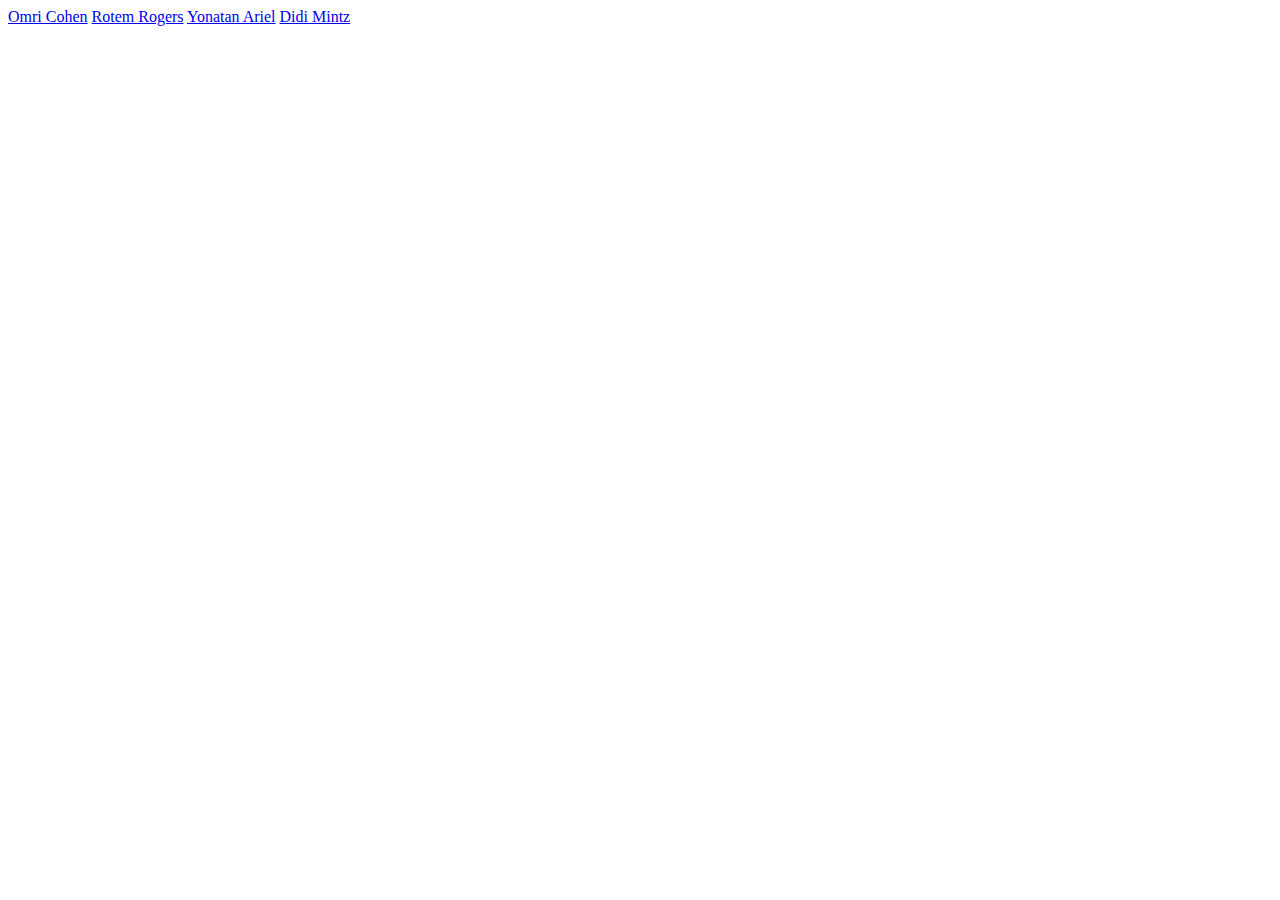
<file: Index.html>
<!DOCTYPE html>
<html lang="en">
<head>
    <meta charset="UTF-8">
    <meta http-equiv="X-UA-Compatible" content="IE=edge">
    <meta name="viewport" content="width=device-width, initial-scale=1.0">
    <title>Document</title>
</head>
<body>
    <a href="./Memory Cards Game/index.html">Omri  Cohen</a>
    <a href="./memory_game_Rotem/index.html">Rotem Rogers</a>
    <a href="./memory_game/levels.html">Yonatan Ariel</a>
    <a href="team10/memory_game-dd/game.js">Didi Mintz</a>
</body>
</html>
</file>
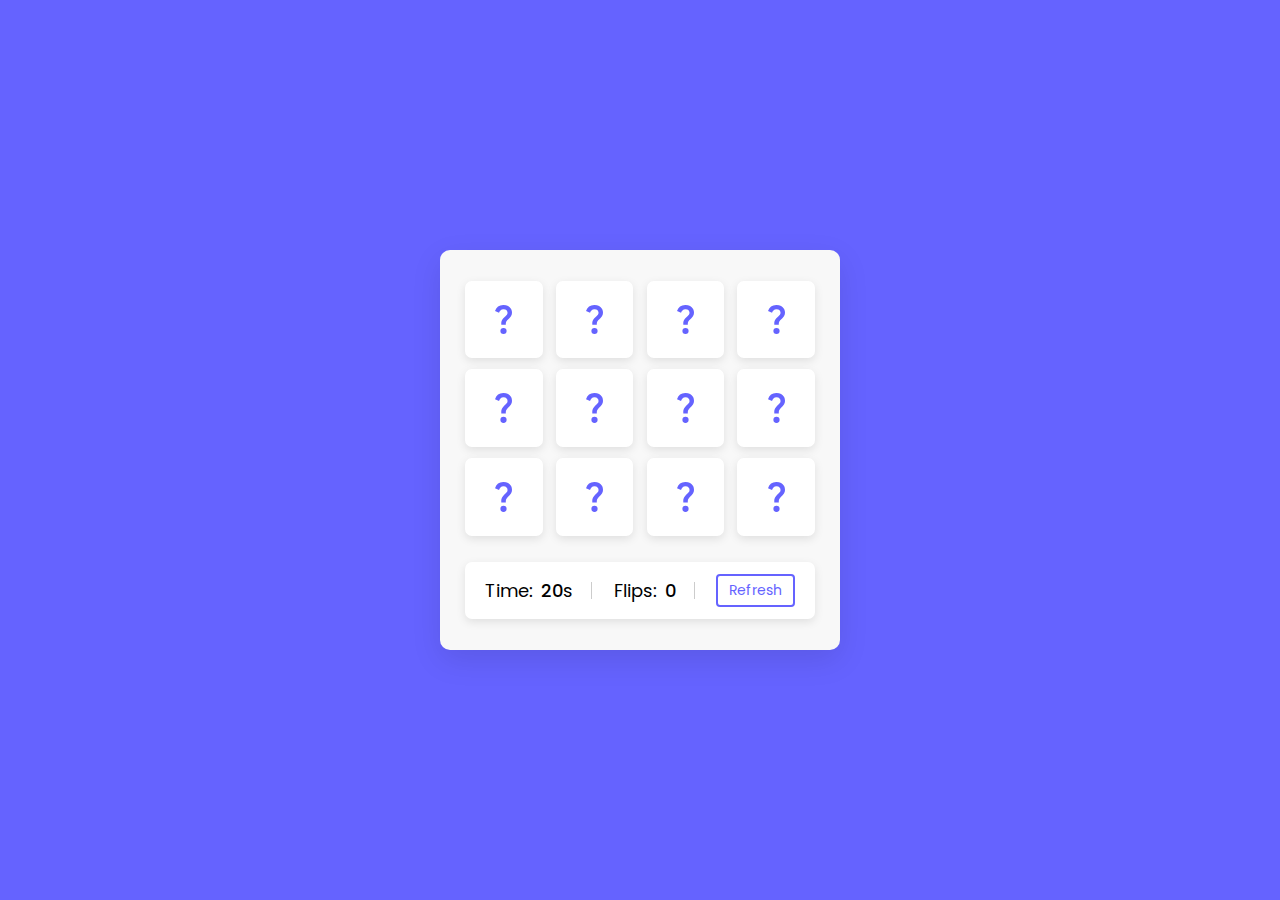
<file: Memory Cards Game/index.html>
<!DOCTYPE html>
<!-- Coding By CodingNepal - youtube.com/codingnepal -->
<html lang="en" dir="ltr">
  <head>
    <meta charset="utf-8">  
    <title>Memory Card Game | CodingNepal</title>
    <link rel="stylesheet" href="style.css">
    <meta name="viewport" content="width=device-width, initial-scale=1.0">
  </head>
  <body>
    <div class="wrapper">
      <ul class="cards">
        <li class="card">
          <div class="view front-view">
            <img src="images/que_icon.svg" alt="icon">
          </div>
          <div class="view back-view">
            <img src="images/img-1.png" alt="card-img">
          </div>
        </li>
        <li class="card">
          <div class="view front-view">
            <img src="images/que_icon.svg" alt="icon">
          </div>
          <div class="view back-view">
            <img src="images/img-2.png" alt="card-img">
          </div>
        </li>
        <li class="card">
          <div class="view front-view">
            <img src="images/que_icon.svg" alt="icon">
          </div>
          <div class="view back-view">
            <img src="images/img-3.png" alt="card-img">
          </div>
        </li>
        <li class="card">
          <div class="view front-view">
            <img src="images/que_icon.svg" alt="icon">
          </div>
          <div class="view back-view">
            <img src="images/img-4.png" alt="card-img">
          </div>
        </li>
        <li class="card">
          <div class="view front-view">
            <img src="images/que_icon.svg" alt="icon">
          </div>
          <div class="view back-view">
            <img src="images/img-5.png" alt="card-img">
          </div>
        </li>
        <li class="card">
          <div class="view front-view">
            <img src="images/que_icon.svg" alt="icon">
          </div>
          <div class="view back-view">
            <img src="images/img-6.png" alt="card-img">
          </div>
        </li>
        <li class="card">
          <div class="view front-view">
            <img src="images/que_icon.svg" alt="icon">
          </div>
          <div class="view back-view">
            <img src="images/img-5.png" alt="card-img">
          </div>
        </li>
        <li class="card">
          <div class="view front-view">
            <img src="images/que_icon.svg" alt="icon">
          </div>
          <div class="view back-view">
            <img src="images/img-6.png" alt="card-img">
          </div>
        </li>
        <li class="card">
          <div class="view front-view">
            <img src="images/que_icon.svg" alt="icon">
          </div>
          <div class="view back-view">
            <img src="images/img-1.png" alt="card-img">
          </div>
        </li>
        <li class="card">
          <div class="view front-view">
            <img src="images/que_icon.svg" alt="icon">
          </div>
          <div class="view back-view">
            <img src="images/img-2.png" alt="card-img">
          </div>
        </li>
        <li class="card">
          <div class="view front-view">
            <img src="images/que_icon.svg" alt="icon">
          </div>
          <div class="view back-view">
            <img src="images/img-3.png" alt="card-img">
          </div>
        </li>
        <li class="card">
          <div class="view front-view">
            <img src="images/que_icon.svg" alt="icon">
          </div>
          <div class="view back-view">
            <img src="images/img-4.png" alt="card-img">
          </div>
        </li>
        <div class="details">
          <p class="time">Time: <span><b>20</b>s</span></p>
          <p class="flips">Flips: <span><b>0</b></span></p>
          <button>Refresh</button>
        </div>
      </ul>
    </div>

    <script src="script.js"></script>
    
  </body>
</html>
</file>
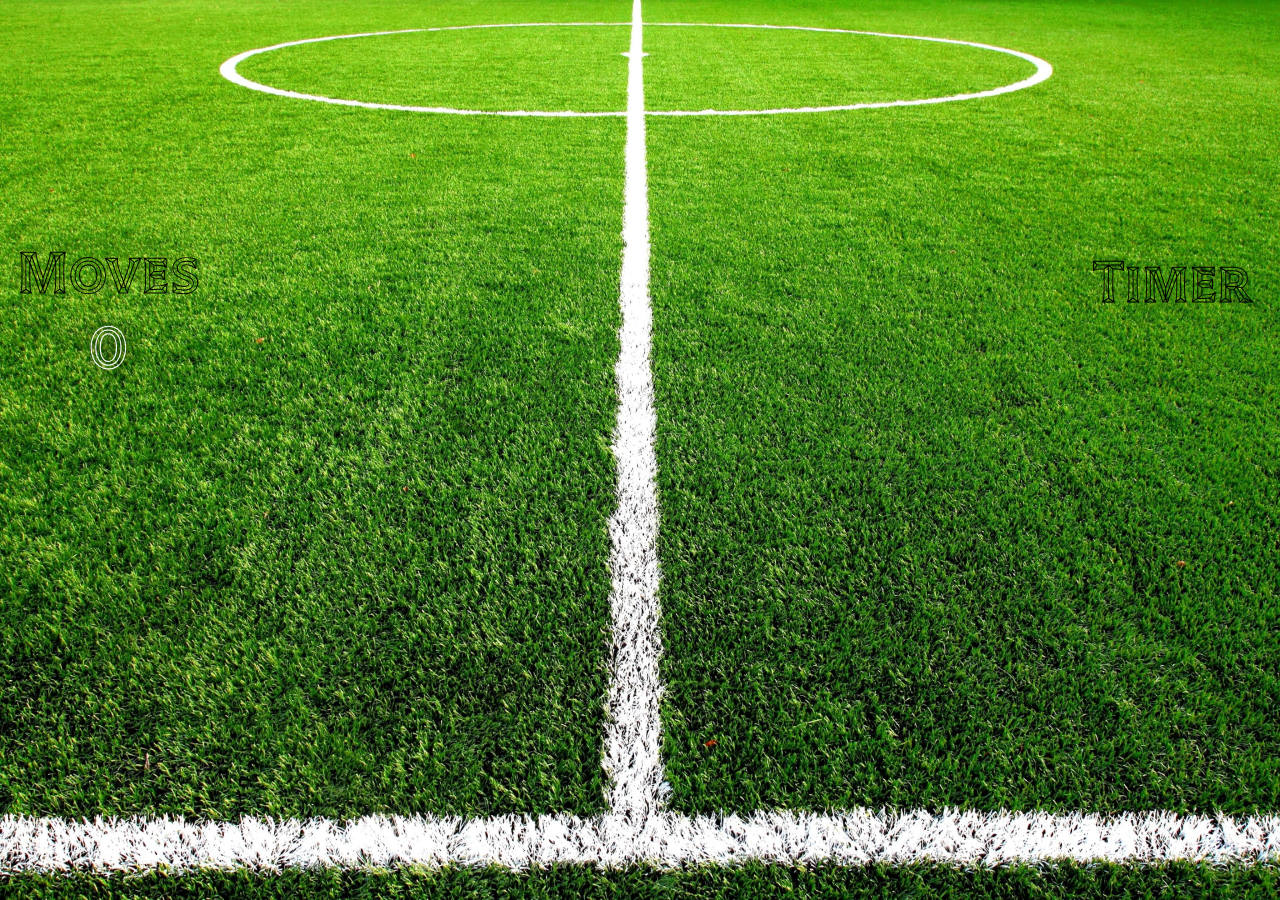
<file: memory_game/index.html>
<html lang="en">
  <head>
    <meta charset="UTF-8" />
    <meta http-equiv="X-UA-Compatible" content="IE=edge" />
    <meta name="viewport" content="width=device-width, initial-scale=1.0" />
    <title>memory game</title>
    <link rel="stylesheet" href="memory.css">
    <link rel="stylesheet" href="https://fonts.google.com/specimen/Tilt Prism">
    <style>  @import url('https://fonts.googleapis.com/css2?family=Tilt+Prism&display=swap');</style>
  </head>
  <body>
    <div id="game">
        <!-- <div><h1 class="title"><center>Memory Game</center></h1></div> -->
      <div class="progress">
        <div id="moves"><h1><center>Moves<br><span id="movesText" style="color: white; ">0</span></center></h1></div>
        <div id="stopWatch"><h1><center>Timer<br><span id="clock" style="color: white; "></span></center></h1></div>
      </div>
    <div id="board">
      <!-- <div class="cardFront"><img src="ron.jpg" alt="player" class="frontPhotos"></div>  -->
      <!-- <div class="cardBack">?</div>  -->
    
    </div>
    <!-- <button><h1 id="h1Button"><center>Start</center></h1></button> -->
  </div>
  <script src="memory_game.js"></script>
  </body>
</html>
</file>
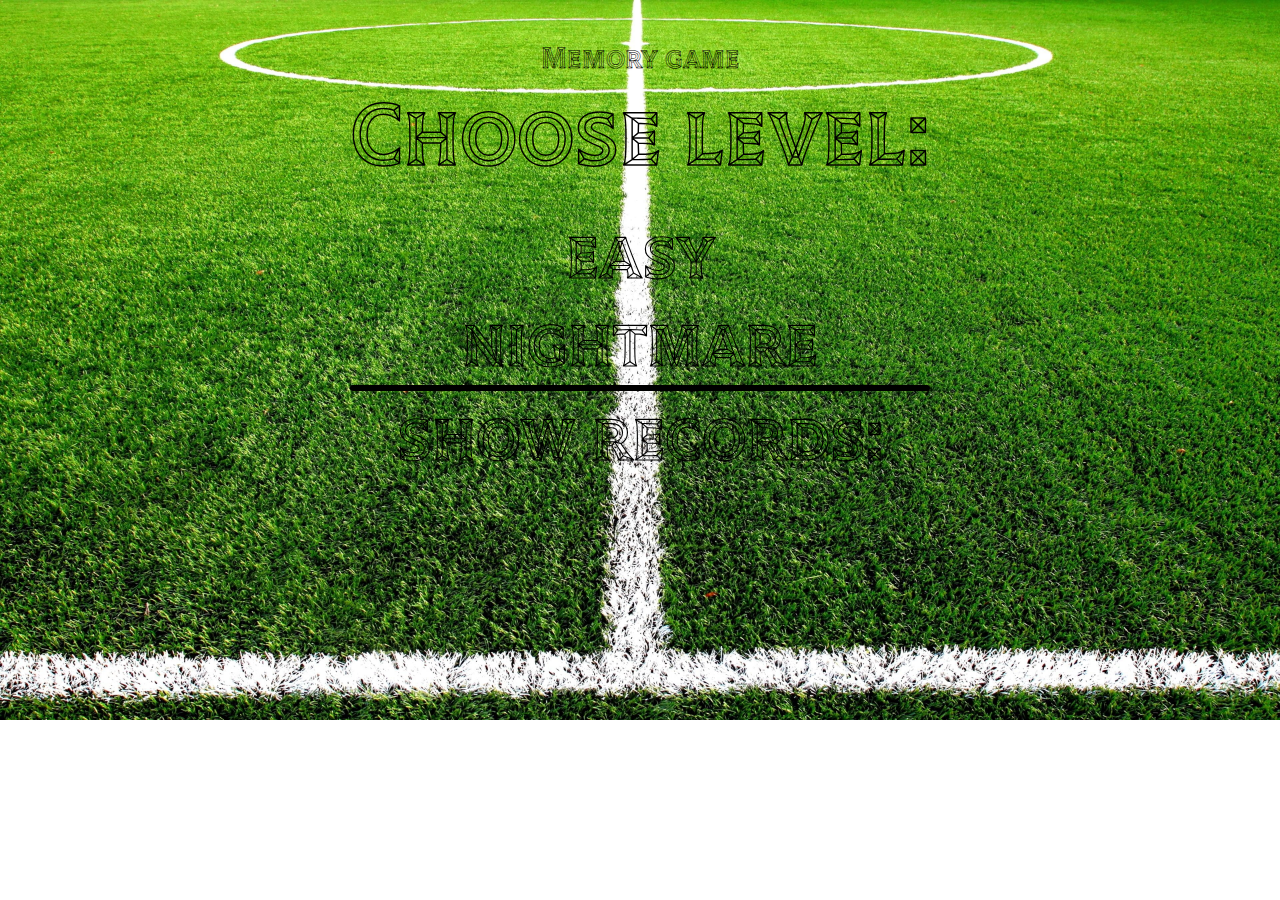
<file: memory_game/levels.html>
<!DOCTYPE html>
<html lang="en">
<head>
    <meta charset="UTF-8">
    <meta http-equiv="X-UA-Compatible" content="IE=edge">
    <meta name="viewport" content="width=device-width, initial-scale=1.0">
    <title>levels</title>
    <link rel="stylesheet" href="levels.css">
    <link rel="stylesheet" href="https://fonts.google.com/specimen/Tilt Prism">
    <style>  @import url('https://fonts.googleapis.com/css2?family=Tilt+Prism&display=swap');</style>

</head>
<body style="display: flex; align-items: center;" >
    <div id="container" style="text-align: center;">
        <h1>Memory game</h1>
    <h2 id="h2">Choose level:</h2><br>
        <button id="easy">easy</button><br>
        <button id="nightmare">nightmare</button>
        <hr>
        <button id="records">show records:</button>
        <p class="record"></p>
        <h1 class="record"></h1>
    <script src="levels.js"></script>
    </div>

    
</body>
</html>
</file>
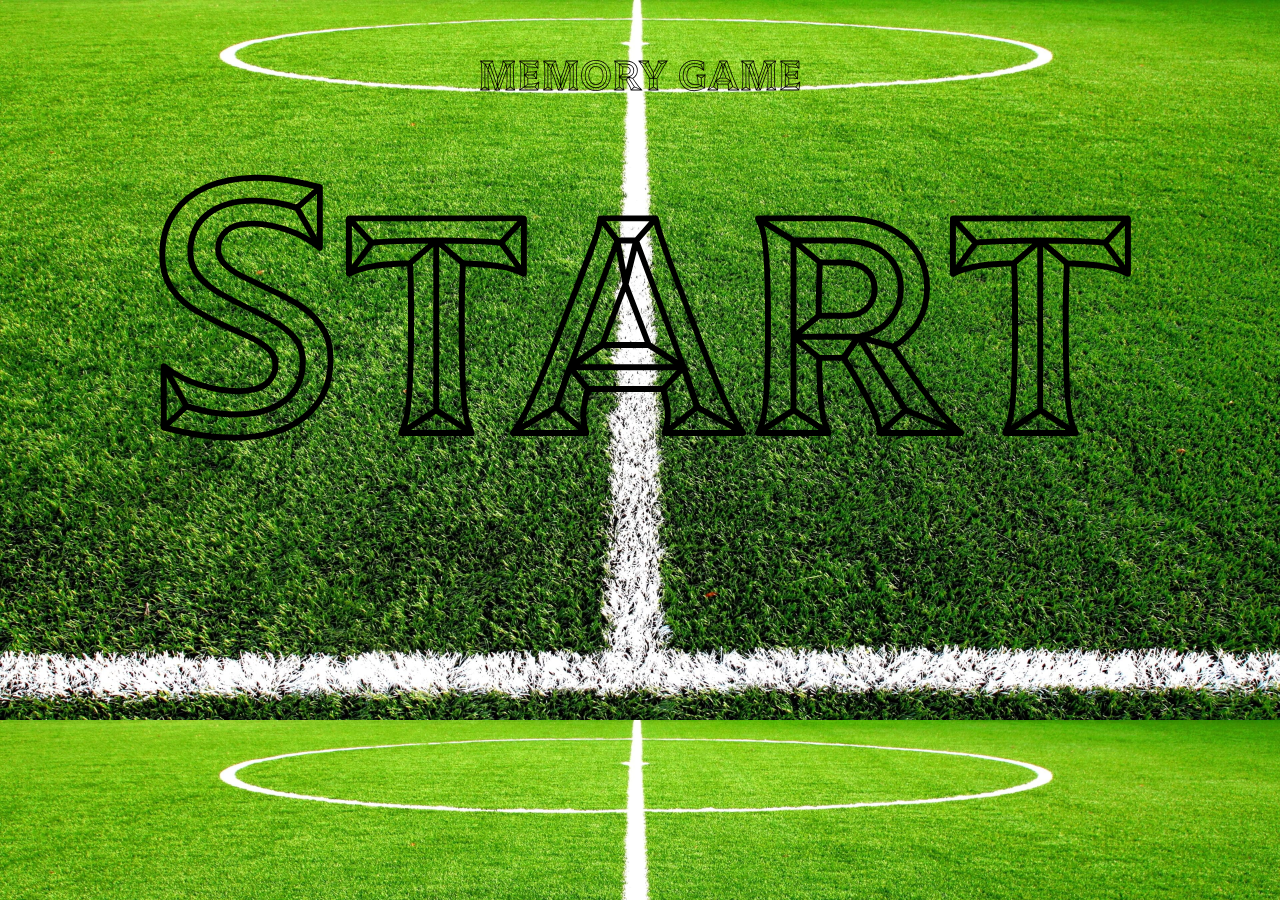
<file: memory_game/start.html>
<!DOCTYPE html>
<html lang="en">
<head>
    <meta charset="UTF-8">
    <meta http-equiv="X-UA-Compatible" content="IE=edge">
    <meta name="viewport" content="width=device-width, initial-scale=1.0">
    <title>memory game</title>
    <link rel="stylesheet" href="start.css">
    <link rel="stylesheet" href="https://fonts.google.com/specimen/Tilt Prism">
    <style>  @import url('https://fonts.googleapis.com/css2?family=Tilt+Prism&display=swap');</style>

</head>
<body >
    <h1 id="firstTitle">memory game</h1>
    <a  href="levels.html"><button>Start</button></a>
    
</body>
</html>
</file>
<file: Memory Cards Game/style.css>
/* Import Google Font - Poppins */
@import url('https://fonts.googleapis.com/css2?family=Poppins:wght@400;500;600;700&display=swap');
*{
  margin: 0;
  padding: 0;
  box-sizing: border-box;
  font-family: 'Poppins', sans-serif;
}
p{
  font-size: 20px;
}
body{
  display: flex;
  align-items: center;
  justify-content: center;
  min-height: 100vh;
  background: #6563ff;
}
::selection{
  color: #fff;
  background: #6563ff;
}
.wrapper{
  padding: 25px;
  background: #f8f8f8;
  border-radius: 10px;
  box-shadow: 0 10px 30px rgba(0,0,0,0.1);
}
.cards, .card, .view, .details, p{
  display: flex;
  align-items: center;
  justify-content: center;
}
.cards{
  height: 350px;
  width: 350px;
  flex-wrap: wrap;
  justify-content: space-between;
}
.cards .card{
  cursor: pointer;
  position: relative;
  perspective: 1000px;
  transform-style: preserve-3d;
  height: calc(100% / 4 - 10px);
  width: calc(100% / 4 - 10px);
}
.card.shake{
  animation: shake 0.35s ease-in-out;
}
@keyframes shake {
  0%, 100%{
    transform: translateX(0);
  }
  20%{
    transform: translateX(-13px);
  }
  40%{
    transform: translateX(13px);
  }
  60%{
    transform: translateX(-8px);
  }
  80%{
    transform: translateX(8px);
  }
}
.cards .card .view{
  width: 100%;
  height: 100%;
  user-select: none;
  pointer-events: none;
  position: absolute;
  background: #fff;
  border-radius: 7px;
  backface-visibility: hidden;
  transition: transform 0.25s linear;
  box-shadow: 0 3px 10px rgba(0,0,0,0.1);
}
.card .front-view img{
  max-width: 17px;
}
.card .back-view{
  transform: rotateY(-180deg);
}
.card .back-view img{
  max-width: 40px;
}
.card.flip .front-view{
  transform: rotateY(180deg);
}
.card.flip .back-view{
  transform: rotateY(0);
}

.details{
  width: 100%;
  margin-top: 15px;
  padding: 0 20px;
  border-radius: 7px;
  background: #fff;
  height: calc(100% / 4 - 30px);
  justify-content: space-between;
  box-shadow: 0 3px 10px rgba(0,0,0,0.1);
}
.details p{
  font-size: 18px;
  height: 17px;
  padding-right: 18px;
  border-right: 1px solid #ccc;
}
.details p span{
  margin-left: 8px;
}
.details p b{
  font-weight: 500;
}
.details button{
  cursor: pointer;
  font-size: 14px;
  color: #6563ff;
  border-radius: 4px;
  padding: 4px 11px;
  background: #fff;
  border: 2px solid #6563ff;
  transition: 0.3s ease;
}
.details button:hover{
  color: #fff;
  background: #6563ff;
}

@media screen and (max-width: 700px) {
  .cards{
    height: 350px;
    width: 350px;
  }
  .card .front-view img{
    max-width: 16px;
  }
  .card .back-view img{
    max-width: 40px;
  }
}

@media screen and (max-width: 530px) {
  .cards{
    height: 300px;
    width: 300px;
  }
  .card .back-view img{
    max-width: 35px;
  }
  .details{
    margin-top: 10px;
    padding: 0 15px;
    height: calc(100% / 4 - 20px);
  }
  .details p{
    height: 15px;
    font-size: 17px;
    padding-right: 13px;
  }
  .details button{
    font-size: 13px;
    padding: 5px 10px;
    border: none;
    color: #fff;
    background: #6563ff;
  }
}
</file>
<file: memory_game/memory.css>
*{
    padding: 0;
    margin: 0;
    box-sizing:border-box;
}
body{
    font-family: 'Tilt Prism', cursive;
    background-image: url("field.jpg"); 
    background-repeat: round; 
    /* width: 100%;
    height: 100%; */
    -webkit-user-select: none;
    -moz-user-select: none;
    -ms-user-select: none;
    user-select: none;
}
#game{
    z-index: 1;
}
a{
    color:black;
}
a:hover{
    font-size:59.9px;
    text-shadow: 5px 5px 10px rgba(239, 241, 239, 0.25),
    -5px -5px 10px rgba(220, 227, 221, 0.25); 
}
#finishGame{
    text-align: center;
    font-size: 60px;
    font-weight: bold;
    z-index: 2;
    text-decoration: none;
    position: absolute;
    top:50%;
    left: 50%;
    transform: translate(-50%, -50%);
}
.title{
    margin-top: 1.6%;
    font-size: 60px;
    text-align: center;
}
.progress{
    font-size: 30px; 
}
#moves{
    margin-right: 83%;
    margin-top:18.3%;
}
#stopWatch{
    margin-top: -11%;
    margin-left: 83%;
}
#board {
    /* filter: blur(5px); */
  position: fixed;
  display: flex;
  flex-wrap: wrap;
  justify-content: center; 
  align-items:center; 
  height: 95%;
  width: 67%;
  margin-left: 16.5%;
  overflow-wrap: normal;
  /* margin-top: -29%; */
  margin-top: -28%;
  flex-direction: column;
}
.cardBack{
    /* transform-origin: center center; */
    /* white-space:nowrap; */
    transform: rotateY(0deg);  
    transform-style:preserve-3d; 
    transition: all 0.5s cubic-bezier(0.165, 0.84, 0.44, 1);
    justify-content: center;
    overflow: hidden;
    height: 20.3%;
    width: 14%;
    margin: 1.4% 0%;
    background-color: rgba(253, 253, 253, 0.045);  
    border-radius: 10px;
    text-shadow: 5px 5px 20px rgb(2, 2, 2),
    -5px -5px 20px rgb(1, 16, 3); 
    box-shadow:  5px 5px 33px #0d0d0d,
                 -5px -5px 33px #04360f;
    text-align: center; 
    font-size: 100px;
    cursor: pointer;
   /*height: 0; 
    padding-top: 14%; 
    width:14%;*//*if i want to make square no matter what*/
}
.cardBack:hover {
    transform: scale(1.1);
    box-shadow: 5px 5px 10px rgba(1, 20, 3, 0.9),
            -5px -5px 10px rgba(1, 20, 3, 0.9); 
} 
.cardFront{
    transform: rotateY(180deg); 
    transform-style:preserve-3d; 
    transition: all 0.5s cubic-bezier(0.165, 0.84, 0.44, 1);  
    /* transform-origin: center; */
    justify-content: center; 
    align-items: center;
    overflow: hidden;
    /* width: 14%;
    height: 25%;
    margin:0.6% 0%;   */
    height: 20.3%;
    width: 14%;
    margin: 1.4% 0%;
    border-radius: 10px;
    font-size: 0;
    /* height: 25%;
    width: 14%;      */
    /* margin:0% 1.2%; */
    box-shadow:  5px 5px 33px #0d0d0d,
                 -5px -5px 33px #04360f;
}
.backPhotos{
    width: 0;
    height: 0;
}
.frontPhotos{
    scroll-behavior: auto;
    width: 90%;
    height: 90%;
    border-radius: 10px;
    margin: 5%;
    -webkit-user-drag: none;
    -khtml-user-drag: none; 
    -moz-user-drag: none; 
    -o-user-drag: none; 
    touch-action: none; 
}
span, .cardBack{
    color: white;
     text-shadow: 5px 5px 20px rgb(2, 2, 2),
    -5px -5px 20px rgb(1, 16, 3); 
    /* text-shadow: 1px 1px 1px rgb(0, 0, 0, 0) */
}
@media screen < "600px"{
    
}
</file>
<file: memory_game/levels.css>
*{
    padding: 0;
    margin: 0;
    box-sizing:border-box;
}
body{
    background-size: cover;
    display: flex;
    justify-content: center;
    font-family: 'Tilt Prism', cursive;
    background-image: url("field.jpg"); 
    background-repeat: no-repeat; 
    width: 100%;
    height: 100%;
    -webkit-user-select: none;
    -moz-user-select: none;
    -ms-user-select: none;
    user-select: none;
}
#container{
    background: none;
    padding: none;
    margin-top: 3%;
    /* text-shadow: 1px 1px 10px rgba(255, 255, 255, 0.6); */
}
h1{
    font-size: 30px;
}
#h2{
    font-size: 90px;
}
p{
    padding: none;
    list-style-type: none;
    font-size: 76px;
    font-weight: 800;
}
button{
    font-weight: 600;
    font-family: 'Tilt Prism', cursive;
    cursor: pointer;
    border:none;
    background:none;
    font-size: 70px;
    padding: none;
    text-align: center;
}
hr{
    background-color: black;
    border: 3px solid black; 
    border-radius: 10px;
}
</file>
<file: memory_game/start.css>
*{
    padding: 0;
    margin: 0;
    box-sizing:border-box;
}
#startButton{

}
body{
    /* position: fixed; */
    display: flex;
    justify-content: center;
    align-items: center;
    flex-direction: column;
    background-image:url("field.jpg");
    background-size: cover;
    width: 100%;
    height: 100%;
    font-family: 'Tilt Prism', cursive;
    -webkit-user-select: none;
    -moz-user-select: none;
    -ms-user-select: none;
    user-select: none;  
    /* position: relative; */
}
#firstTitle{
    margin: 3.1%;
    font-size: 50px;
}
a, button{
    display: inline-block;
    font-weight: 900;
    font-family: 'Tilt Prism', cursive;
    cursor: pointer;
    border:none;
    background:none;
    font-size: 370px;
    padding: none;
    text-align: center;
}
a{
    margin-top: -6%;
    background: none;
    padding: 0;
    border: none;
}
button:hover{
    /* font-size:29.9px; */
    text-shadow: 5px 5px 10px rgba(239, 241, 239, 0.25),
    -5px -5px 10px rgba(220, 227, 221, 0.25); 
 /* transform: */
}
</file>
